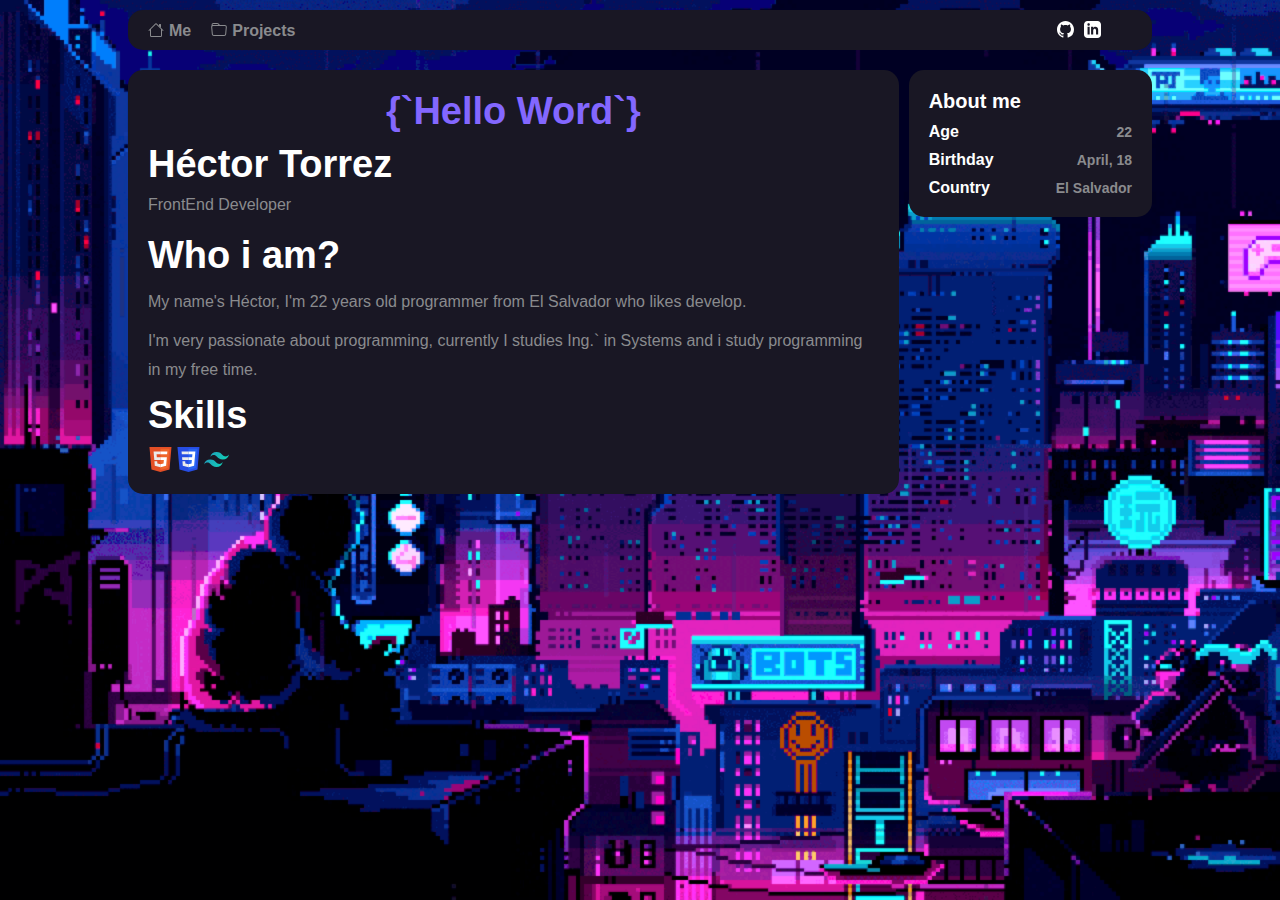
<file: html/me.html>
<!DOCTYPE html>
<html lang="en">

<head>
    <meta charset="UTF-8">
    <meta http-equiv="X-UA-Compatible" content="IE=edge">
    <meta name="viewport" content="width=device-width, initial-scale=1.0">
    <link href="https://fonts.googleapis.com/css2?family=DM+Sans:wght@400;500;700&family=Inter:wght@300;500&display=swap” rel=“stylesheet">
    <link rel="stylesheet" href="../css/me.css">
    <link rel="stylesheet" href="../style.css">
    <link rel="stylesheet" href="../css/tablet.css" media="(min-width: 726px)">

    <title>Héctor</title>
</head>

<body>
    <nav>
        <div class="nav--content">
            <div class="nav-content--links">
                <a href="../html/me.html">
                    <svg stroke="currentColor" fill="currentColor" stroke-width="0" viewBox="0 0 16 16" height="1em" width="1em" xmlns="http://www.w3.org/2000/svg"><path fill-rule="evenodd" d="M2 13.5V7h1v6.5a.5.5 0 0 0 .5.5h9a.5.5 0 0 0 .5-.5V7h1v6.5a1.5 1.5 0 0 1-1.5 1.5h-9A1.5 1.5 0 0 1 2 13.5zm11-11V6l-2-2V2.5a.5.5 0 0 1 .5-.5h1a.5.5 0 0 1 .5.5z"></path><path fill-rule="evenodd" d="M7.293 1.5a1 1 0 0 1 1.414 0l6.647 6.646a.5.5 0 0 1-.708.708L8 2.207 1.354 8.854a.5.5 0 1 1-.708-.708L7.293 1.5z"></path></svg>
                    <span>Me</span>
                </a>
                <a href="../index.html">
                    <svg stroke="currentColor" fill="currentColor" stroke-width="0" viewBox="0 0 16 16" height="1em" width="1em" xmlns="http://www.w3.org/2000/svg"><path d="M.54 3.87.5 3a2 2 0 0 1 2-2h3.672a2 2 0 0 1 1.414.586l.828.828A2 2 0 0 0 9.828 3h3.982a2 2 0 0 1 1.992 2.181l-.637 7A2 2 0 0 1 13.174 14H2.826a2 2 0 0 1-1.991-1.819l-.637-7a1.99 1.99 0 0 1 .342-1.31zM2.19 4a1 1 0 0 0-.996 1.09l.637 7a1 1 0 0 0 .995.91h10.348a1 1 0 0 0 .995-.91l.637-7A1 1 0 0 0 13.81 4H2.19zm4.69-1.707A1 1 0 0 0 6.172 2H2.5a1 1 0 0 0-1 .981l.006.139C1.72 3.042 1.95 3 2.19 3h5.396l-.707-.707z"></path></svg>                    <span>Projects</span>
                </a>
            </div>
            <div class="nav-content--social">
                <div class="nav-content-social--github">
                    <a href="https://github.com/HectorTorrez" target="_blank">
                        <svg stroke="currentColor" fill="#fff" stroke-width="0" viewBox="0 0 16 16" aria-hidden="true" focusable="false" height="1em" width="1em" xmlns="http://www.w3.org/2000/svg"><path d="M8 0C3.58 0 0 3.58 0 8c0 3.54 2.29 6.53 5.47 7.59.4.07.55-.17.55-.38 0-.19-.01-.82-.01-1.49-2.01.37-2.53-.49-2.69-.94-.09-.23-.48-.94-.82-1.13-.28-.15-.68-.52-.01-.53.63-.01 1.08.58 1.23.82.72 1.21 1.87.87 2.33.66.07-.52.28-.87.51-1.07-1.78-.2-3.64-.89-3.64-3.95 0-.87.31-1.59.82-2.15-.08-.2-.36-1.02.08-2.12 0 0 .67-.21 2.2.82.64-.18 1.32-.27 2-.27.68 0 1.36.09 2 .27 1.53-1.04 2.2-.82 2.2-.82.44 1.1.16 1.92.08 2.12.51.56.82 1.27.82 2.15 0 3.07-1.87 3.75-3.65 3.95.29.25.54.73.54 1.48 0 1.07-.01 1.93-.01 2.2 0 .21.15.46.55.38A8.012 8.012 0 0 0 16 8c0-4.42-3.58-8-8-8z"></path></svg>

                    </a>
                </div>
                <div class="nav-content-social--linkedin">
                    <a href="https://www.linkedin.com/in/%F0%9F%9A%80-hector-torrez-75a40a20b/" target="_blank">
                        <svg xmlns="http://www.w3.org/2000/svg" fill="#fff" width="24" height="24" viewBox="0 0 24 24"><path d="M19 0h-14c-2.761 0-5 2.239-5 5v14c0 2.761 2.239 5 5 5h14c2.762 0 5-2.239 5-5v-14c0-2.761-2.238-5-5-5zm-11 19h-3v-11h3v11zm-1.5-12.268c-.966 0-1.75-.79-1.75-1.764s.784-1.764 1.75-1.764 1.75.79 1.75 1.764-.783 1.764-1.75 1.764zm13.5 12.268h-3v-5.604c0-3.368-4-3.113-4 0v5.604h-3v-11h3v1.765c1.396-2.586 7-2.777 7 2.476v6.759z"/></svg>
                    </a>
                </div>
            </div>
        </div>
    </nav>
    <main>
        <div class="main-container">
            <div class="main--projects-me">
                <div class="main-projects--text">
                    <h1>{`Hello Word`}</h1>
                    <h2>Héctor Torrez</h2>
                    <p>FrontEnd Developer</p>
                    <h2>Who i am?</h2>
                    <p>My name's Héctor, I'm 22 years old programmer from El Salvador who likes develop.</p>
                    <p>I'm very passionate about programming, currently I studies Ing.` in Systems and i study programming in my free time.</p>

                    <div class="main-container--skills">
                        <h2>Skills</h2>
                        <svg xmlns="http://www.w3.org/2000/svg" aria-label="HTML5" role="img" viewBox="0 0 512 512"><path fill="#e34f26" d="M71 460L30 0h451l-41 460-185 52"/><path fill="#ef652a" d="M256 472l149-41 35-394H256"/><path fill="#ebebeb" d="M256 208h-75l-5-58h80V94H114l15 171h127zm-1 147l-63-17-4-45h-56l7 89 116 32z"/><path fill="#fff" d="M255 208v57h70l-7 73-63 17v59l116-32 16-174zm0-114v56h137l5-56z"/></svg>
                        <svg xmlns="http://www.w3.org/2000/svg" aria-label="CSS3" role="img" viewBox="0 0 512 512"><path fill="#264de4"
                            d="M72 460L30 0h451l-41 460-184 52"/><path fill="#2965f1"
                            d="M256 37V472l149-41 35-394"/><path fill="#ebebeb"
                            d="m114 94h142v56H119m5 58h132v57H129m3 28h56l4 45 64 17v59L139 382"/><path fill="#fff"
                            d="m256 208v57h69l-7 73-62 17v59l115-32 26-288H256v56h80l-5.5 58Z"/></svg>
                        <svg width="256px" height="256px" viewBox="0 -51 256 256" version="1.1" xmlns="http://www.w3.org/2000/svg" xmlns:xlink="http://www.w3.org/1999/xlink" preserveAspectRatio="xMidYMid">
                            <defs>
                                <linearGradient x1="-2.77777778%" y1="32%" x2="100%" y2="67.5555556%" id="linearGradient-1">
                                    <stop stop-color="#2298BD" offset="0%"></stop>
                                    <stop stop-color="#0ED7B5" offset="100%"></stop>
                                </linearGradient>
                            </defs>
                            <g>
                                <path d="M128,-1.0658141e-14 C93.8666667,-1.0658141e-14 72.5333333,17.0666667 64,51.2 C76.8,34.1333333 91.7333333,27.7333333 108.8,32 C118.537481,34.4343704 125.497363,41.4985481 133.201067,49.3184 C145.750756,62.0567704 160.275437,76.8 192,76.8 C226.133333,76.8 247.466667,59.7333333 256,25.6 C243.2,42.6666667 228.266667,49.0666667 211.2,44.8 C201.462519,42.3656296 194.502637,35.3014519 186.798933,27.4816 C174.249244,14.7432296 159.724563,-1.0658141e-14 128,-1.0658141e-14 Z M64,76.8 C29.8666667,76.8 8.53333333,93.8666667 0,128 C12.8,110.933333 27.7333333,104.533333 44.8,108.8 C54.5374815,111.23437 61.497363,118.298548 69.2010667,126.1184 C81.7507556,138.85677 96.275437,153.6 128,153.6 C162.133333,153.6 183.466667,136.533333 192,102.4 C179.2,119.466667 164.266667,125.866667 147.2,121.6 C137.462519,119.16563 130.502637,112.101452 122.798933,104.2816 C110.249244,91.5432296 95.724563,76.8 64,76.8 Z" fill="url(#linearGradient-1)"></path>
                            </g>
                            </svg>
                    </div>
                </div>
            </div>
            <div class="main-container--sidebar">
                <div class="main-container-sidebar--body">
                    <h2>About me</h2>
                    <div class="main-sidebar--text">
                        <p>Age</p>
                        <p>22</p>
                    </div>

                    <div class="main-sidebar--text">
                        <p>Birthday</p>
                        <p>April, 18</p>
                    </div>

                    <div class="main-sidebar--text">
                        <p>Country</p>
                        <p>El Salvador</p>
                    </div>

                </div>

            </div>
        </div>
    </main>
</body>

</html>
</file>
<file: css/me.css>
.main--projects-me {
    display: grid;
    width: 95%;
    max-height: calc(100vh - 100px);
    overflow-y: auto;
    margin: 0 auto;
    margin-top: 20px;
    border-radius: 15px;
    background-color: var(--purple);
}

.main-projects--text {
    padding: 20px;
}

.main-projects--text h1 {
    font-size: 3.8rem;
    color: rgb(131, 103, 255);
    margin-bottom: 10px;
    text-align: center;
}

.main-projects--text h2 {
    font-size: 3.8rem;
    color: #fff;
    margin-bottom: 10px;
}

.main-projects--text p:nth-child(3) {
    margin-bottom: 20px;
    font-size: 1.6rem;
    color: var(--grey);
}

.main-projects--text h2 {
    font-size: 3.8rem;
    color: #fff
}

.main-projects--text p:nth-child(5),
.main-projects--text p:nth-child(6) {
    margin-bottom: 10px;
    font-size: 1.6rem;
    color: var(--grey);
    font-weight: 400;
    line-height: 2.9rem;
}
</file>
<file: style.css>
:root {
    --grey: #8A8B8E;
    --pink: #FFC0CB;
    --purple: #191724;
}

* {
    margin: 0;
    padding: 0;
    box-sizing: border-box;
}

html {
    font-size: 62.5%;
    font-family: 'DM Sans', sans-serif;
    scroll-behavior: smooth;
    height: 100vh;
}

body {
    background-image: url('./assets/img/5927911\ \(1\).gif');
    background-repeat: no-repeat;
    background-size: cover;
}

nav {
    width: 95%;
    margin: 0 auto;
    margin-top: 10px;
    border-radius: 15px;
    background-color: var(--purple);
}

.nav--content {
    width: 95%;
    height: 40px;
    display: flex;
    align-items: center;
    justify-content: space-between;
    flex-wrap: wrap;
}

.nav-content--links {
    width: 65%;
    display: flex;
    gap: 20px;
    padding-left: 20px;
}

.nav-content--links a {
    display: inline-flex;
    text-align: center;
    align-items: center;
    gap: 5px;
    text-decoration: none;
    font-weight: 600;
    font-family: 'DM Sans', sans-serif;
    font-size: 1.6rem;
    color: var(--grey);
}

.nav-content--links a span {
    display: inline-block;
    text-align: center;
    height: 16px;
}

.nav-content--links a:hover {
    color: #fff;
}

.nav-content--links a svg {
    width: 16px;
    height: 16px;
}

.nav-content--social {
    display: flex;
    justify-content: center;
    align-items: center;
    gap: 10px;
}

.nav-content-social--github a svg,
.nav-content-social--linkedin a svg {
    width: 17px;
    height: 17px;
}

main {
    width: 100%;
    display: flex;
    flex-direction: column;
    align-items: center;
    margin: 0 auto;
}

.main-container {
    width: 98%;
}

.main-container-projects {
    width: 85%;
    margin: 0 auto;
    margin-top: 20px;
    border-radius: 15px;
    background-color: var(--purple);
}

.main-container-projects .main-container-projects--title {
    padding-top: 10px;
    text-align: center;
    font-size: 2.8rem;
    color: #fff;
}

.main--projects {
    display: grid;
    grid-template-columns: repeat(auto-fit, minmax(200px, 2fr));
    width: 95%;
    max-height: calc(100vh - 120px);
    overflow-y: auto;
    margin: 0 auto;
}

.main--projects a {
    text-decoration: none;
}

.main-project--card {
    display: inline-block;
    width: 80%;
    margin: 20px auto;
    background-color: #080613;
    border-radius: 10px;
}

.main-project--card img {
    width: 100%;
    max-width: 100%;
    max-height: 150px;
    border-radius: 10px 10px 0px 0px;
}

.main-project-card--body {
    display: flex;
    flex-direction: column;
    justify-content: center;
    padding: 15px 14px;
}

.main-project-card--body h2 {
    font-size: 1.8rem;
    margin-top: 5px;
    margin-bottom: 5px;
    text-decoration: none;
    color: #fff;
}

.main-project-card--body p {
    font-size: 1.4rem;
    margin-top: 5px;
    margin-bottom: 5px;
    line-height: 20px;
    text-decoration: none;
    color: #8A8B8E;
}

.main-container--sidebar {
    display: none;
    text-decoration: none;
}

.main-container--skills svg {
    width: 25px;
    height: 25px;
}
</file>
<file: css/tablet.css>
nav {
    width: 80%;
}

.main-container {
    width: 80%;
    display: flex;
    justify-content: space-between;
    gap: 10px;
}

.main--projects {
    margin-left: 0;
    margin-right: 0;
    grid-template-columns: repeat(auto-fit, minmax(250px, 2fr));
}

.main-container--sidebar {
    display: flex;
    flex-direction: column;
    align-items: flex-end;
    width: 30%;
    border-radius: 15px;
}

.main-container-sidebar--body {
    display: flex;
    flex-direction: column;
    justify-content: center;
    width: 100%;
    max-width: 350px;
    max-height: 150px;
    margin-top: 20px;
    padding: 20px;
    gap: 10px;
    border-radius: 15px;
    background-color: var(--purple);
}

.main-sidebar--text {
    display: flex;
    justify-content: space-between;
    align-items: center;
}

.main-sidebar--text-icon {
    display: flex;
    gap: 15px;
    align-items: center;
}

.main-sidebar--text-icon svg {
    width: 20px;
    height: 20px;
}

.main-container-sidebar--body h2 {
    color: #fff;
    font-size: 2.0rem;
    font-weight: 600;
}

.main-container-sidebar--body p {
    color: #fff;
    font-size: 1.6rem;
    font-weight: 600;
}

.main-container-sidebar--body p:nth-child(2) {
    color: var(--grey);
    font-size: 1.4rem;
    font-weight: 600;
}
</file>
